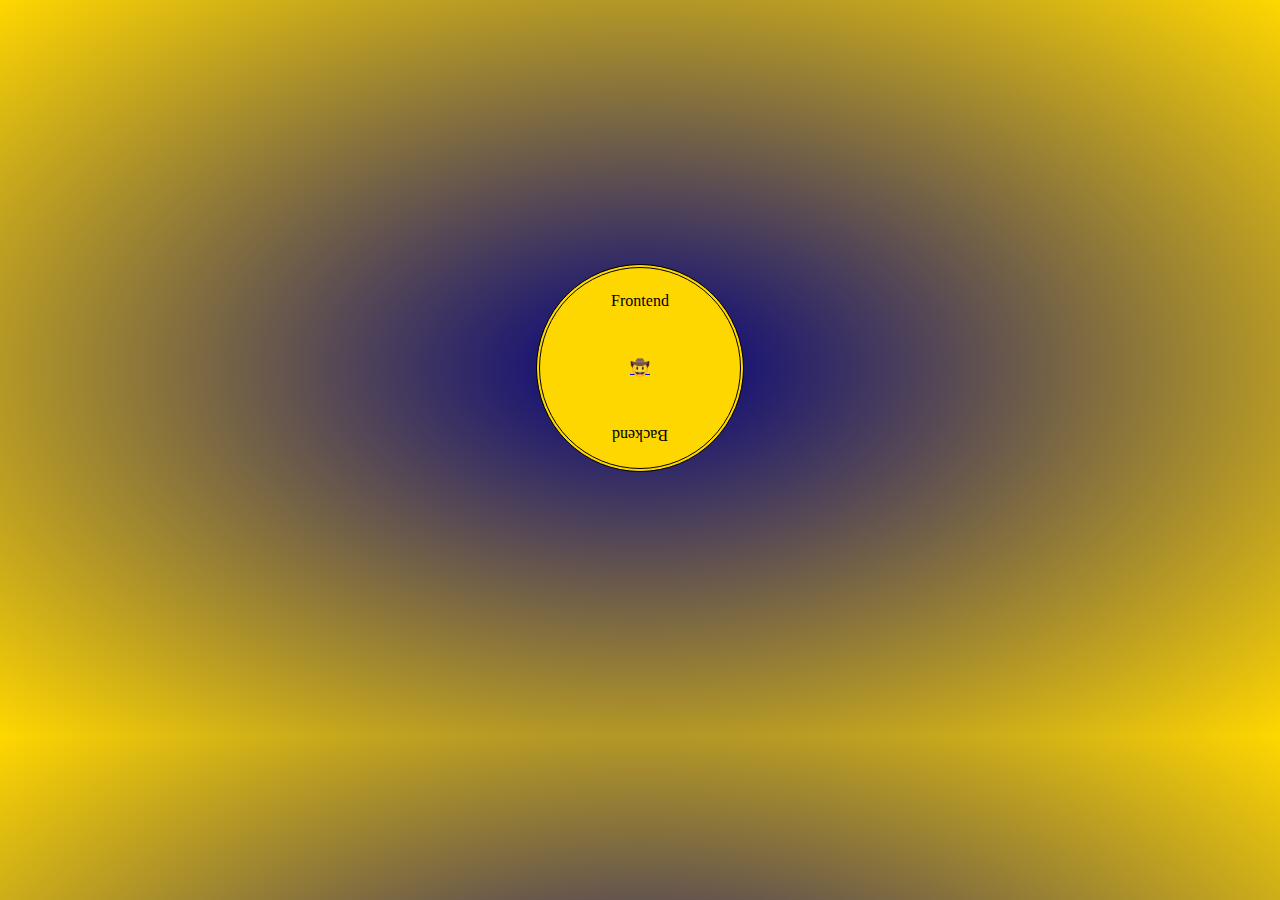
<file: index.html>
<!DOCTYPE html>
<html lang="en">

    <head>
        <title>🤠</title>
        <link rel="stylesheet" href="main.css">
    </head>

    <body>
        <main>
            <p>Frontend</p>
            <p><a href="message.html">🤠</a></p>
            <p id="Backend">Backend</p>
        </main>
    </body>

</html>
</file>
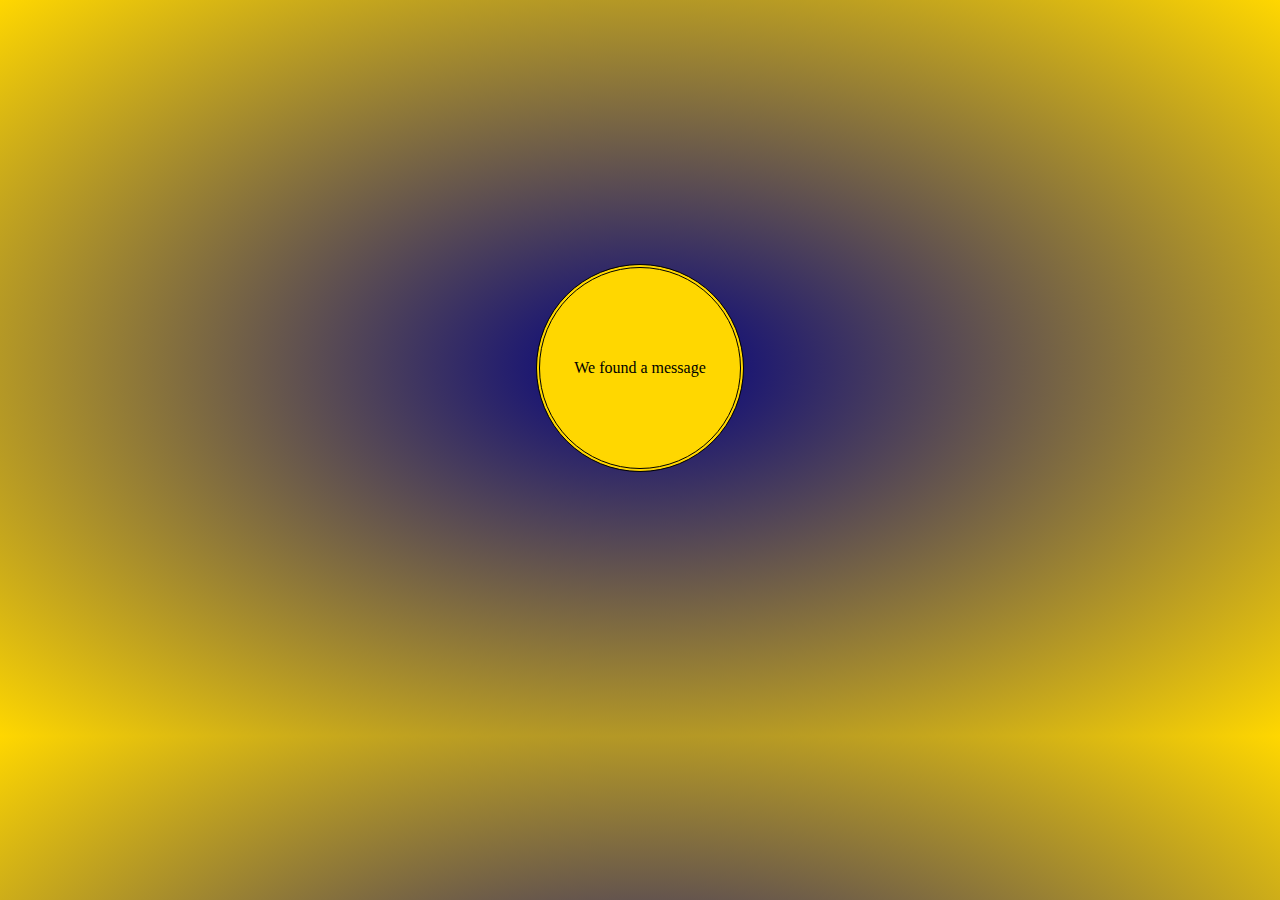
<file: message.html>
<!DOCTYPE html>
<html lang="en">
<head>
    <meta charset="UTF-8">
    <meta name="viewport" content="width=device-width, initial-scale=1.0">
    <title>Document</title>
    <link rel="stylesheet" href="main.css">
</head>
<body>
    <main>
        <p>We found a message</p>
    </main>
</body>
</html>
</file>
<file: main.css>
body {
    background: radial-gradient(navy, gold) ;
    color: black ;
    text-align: center;

    height: 80vh;
    display: grid;
    place-items: center;

    
}
#Backend {
    scale: -1;
}
main {
    background: gold;
    border-radius: 50%;
    border: 4px double;
    width: 200px;
    height: 200px;
    display: grid;
    place-items: center;

    animation: rota 100s infinite;

}

@keyframes rota {
    0% { rotate: 0deg; }
    100% { rotate: 360deg; }

}
</file>
